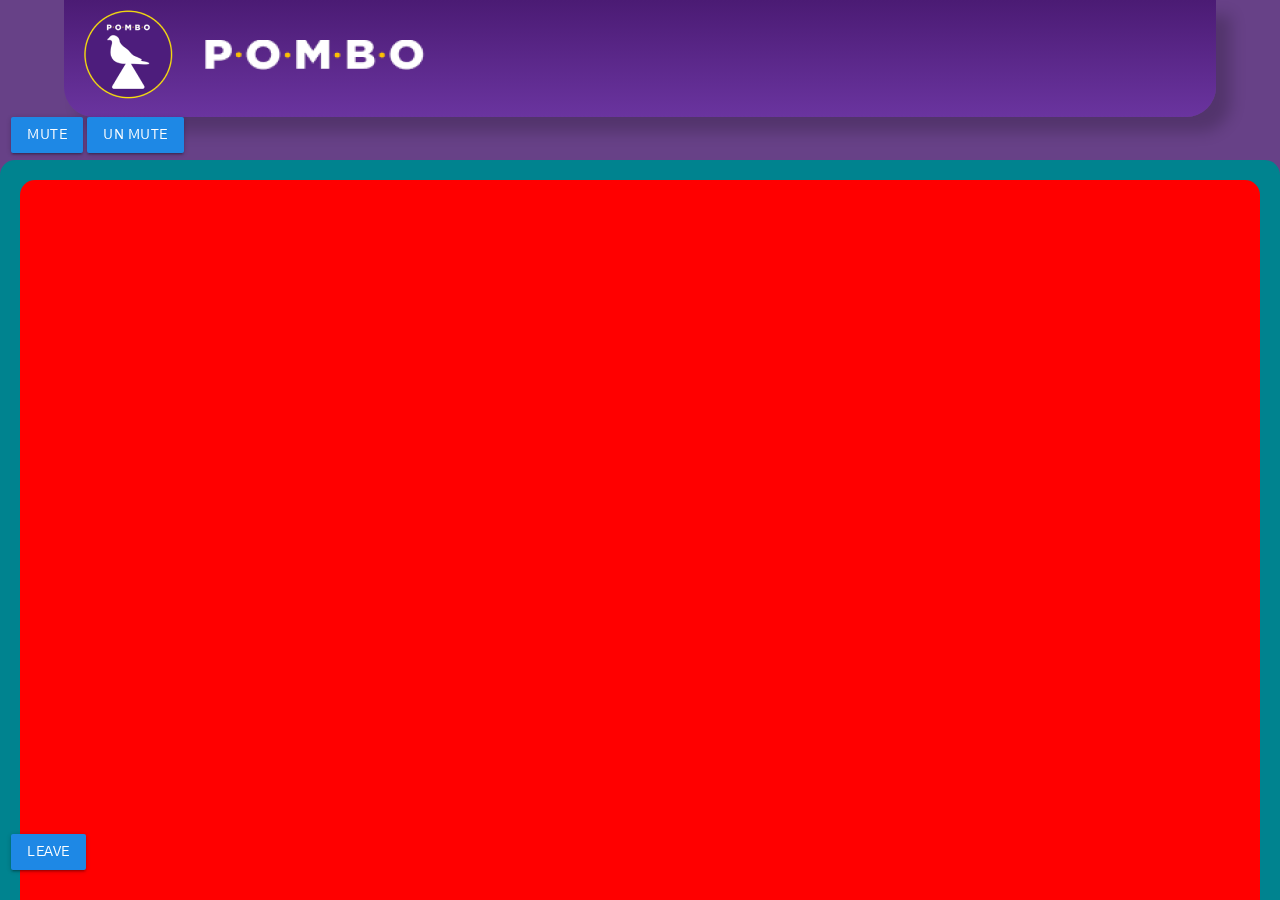
<file: index.html>
<!DOCTYPE html>
<html lang="en">

<head>
  <meta charset="UTF-8">
  <meta http-equiv="X-UA-Compatible" content="ie=edge">
  <meta name="viewport" content="width=device-width, initial-scale=1, shrink-to-fit=no">
  <title>Pombo Video Call Demo</title>
  <link rel="stylesheet" href="./assets/common.css" />
  <link rel="stylesheet" href="./assets/home.css" />
</head>
<body class="agora-theme">
  <header class="header shadow">
    <div>
      <img src="assets/imgs/Logo.png" alt="">
    </div>
  </header>
  <form id="form" class="row col l12 s12 ">
    <div class="row container col l12 s12">
      <div class="col hide" style="min-width: 433px; max-width: 443px">
        <div class="card" style="margin-top: 0px; margin-bottom: 0px;">
          <div class="row card-content" style="margin-bottom: 0px;">
              <div class="input-field">
                <label for="appID" class="active">App ID</label>
                <input type="text" placeholder="App ID" name="appID">
              </div>
              <div class="input-field">
                <label for="channel" class="active">Channel</label>
                <input type="text" placeholder="channel" name="channel">
              </div>
              <div class="input-field">
                <label for="token" class="active">Token</label>
                <input type="text" placeholder="token" name="token">
              </div>
              <div class="row" style="margin: 0">
                <div class="col s12">
                <button class="btn btn-raised btn-primary waves-effect waves-light" id="join">JOIN</button>
                <button class="btn btn-raised btn-primary waves-effect waves-light" id="leave">LEAVE</button>
                <button class="btn btn-raised btn-primary waves-effect waves-light" id="publish">PUBLISH</button>
                <button class="btn btn-raised btn-primary waves-effect waves-light" id="unpublish">UNPUBLISH</button>
                </div>
              </div>
          </div>
        </div>
        <ul class="collapsible card agora-secondary-border" style="margin-top: .4rem; border: 1px ">
          <li>
            <div class="collapsible-header agora-secondary-bg">
              <h8 class="center-align">ADVANCED SETTINGS</h8>
            </div>
            <div class="collapsible-body card-content">
              <div class="row">
                <div class="col s12">
                  <div class="input-field">
                    <label for="UID" class="active">UID</label>
                    <input type="number" placeholder="UID" name="uid">
                  </div>
                  <div class="input-field">
                    <label for="cameraId" class="active">CAMERA</label>
                    <select name="cameraId" id="cameraId"></select>
                  </div>
                  <div class="input-field">
                    <label for="microphoneId" class="active">MICROPHONE</label>
                    <select name="microphoneId" id="microphoneId"></select>
                  </div>
                  <div class="input-field">
                    <label for="cameraResolution" class="active">CAMERA RESOLUTION</label>
                    <select name="cameraResolution" id="cameraResolution"></select>
                  </div>
                  <div class="row col s12">
                    <div class="row">
                      <label for="mode" class="active">MODE</label>
                    </div>
                    <div class="row">
                      <label>
                        <input type="radio" class="with-gap" name="mode" value="live" checked />
                        <span>live</span>
                      </label>

                      <label>
                        <input type="radio" class="with-gap" name="mode" value="rtc" />
                        <span>rtc</span>
                      </label>
                    </div>
                  </div>
                  <div class="row col s12">
                    <div class="row">
                      <label for="codec" class="active">CODEC</label>
                    </div>
                    <div class="row">
                      <label>
                        <input type="radio" class="with-gap" name="codec" value="h264" checked />
                        <span>h264</span>
                      </label>

                      <label>
                        <input type="radio" class="with-gap" name="codec" value="vp8" />
                        <span>vp8</span>
                      </label>
                    </div>
                  </div>
                </div>
              </div>
          </li>
        </ul>
      </div>
      
      <div class="video-grid" id="video">
        <div class="video-view">
          <div id="local_stream" class="video-placeholder"></div>
          <div id="local_video_info" class="video-profile hide"></div>
          <div id="video_autoplay_local" class="autoplay-fallback hide"></div>
      </div>
    </div>
    <a href="javascript:;" class="btn btn-raised btn-primary waves-effect waves-light leave-btn" onclick="leaveFun()">LEAVE</a>
    <a href="javascript:;" class="btn btn-raised btn-primary waves-effect waves-light" id="mute">Mute</a>
    <a href="javascript:;" class="btn btn-raised btn-primary waves-effect waves-light" id="unmute">Un Mute</a>

    </form>
  <script src="vendor/jquery.min.js"></script>
  <script src="vendor/materialize.min.js"></script>
  <script src="AgoraRTCSDK-3.6.0.js"></script>
  <script>
    // const urlParams = new URLSearchParams(window.location.search);
    const paramToken = localStorage.getItem('token');
    console.log(paramToken);
    console.log("agora sdk version: " + AgoraRTC.VERSION + " compatible: " + AgoraRTC.checkSystemRequirements());
    var resolutions = [
      {
        name: "default",
        value: "default",
      },
      {
        name: "480p",
        value: "480p",
      },
      {
        name: "720p",
        value: "720p",
      },
      {
        name: "1080p",
        value: "1080p"
      }
    ]

    function Toastify (options) {
      M.toast({html: options.text, classes: options.classes})
    }

    var Toast = {
      info: (msg) => {
        Toastify({
          text: msg,
          classes: "info-toast"
        })
      },
      notice: (msg) => {
        Toastify({
          text: msg,
          classes: "notice-toast"
        })
      },
      error: (msg) => {
        Toastify({
          text: msg,
          classes: "error-toast"
        })
      }
    }
    function validator(formData, fields) {
      // var keys = Object.keys(formData)
      // for (let key of keys) {
      //   if (fields.indexOf(key) != -1) {
      //     if (!formData[key]) {
      //       Toast.error("Please Enter " + key)
      //       return false
      //     }
      //   }
      // }
      return true
    }

    function serializeformData() {
      var formData = $("#form").serializeArray()
      var obj = {
        appID: "1f8a8fc62e154378b9aa4315a6977233  ",
        cameraId: "",
        cameraResolution: "default",
        channel: "channel",
        codec: "h264",
        microphoneId: "",
        mode: "live",
        token: paramToken,
        uid: ""
      }
      // for (var item of formData) {
      //   var key = item.name
      //   var val = item.value
      //   obj[key] = val
      // }
      return obj
    }

    function addView (id, show) {
      if (!$("#" + id)[0]) {
        $("<div/>", {
          id: "remote_video_panel_" + id,
          class: "video-view",
        }).appendTo("#video")

        $("<div/>", {
          id: "remote_video_" + id,
          class: "video-placeholder",
        }).appendTo("#remote_video_panel_" + id)

        $("<div/>", {
          id: "remote_video_info_" + id,
          class: "video-profile " + (show ? "" :  "hide"),
        }).appendTo("#remote_video_panel_" + id)

        $("<div/>", {
          id: "video_autoplay_"+ id,
          class: "autoplay-fallback hide",
        }).appendTo("#remote_video_panel_" + id)
      }
    }
    function removeView (id) {
      if ($("#remote_video_panel_" + id)[0]) {
        $("#remote_video_panel_"+id).remove()
      }
    }

    function getDevices (next) {
      AgoraRTC.getDevices(function (items) {
        items.filter(function (item) {
          return ["audioinput", "videoinput"].indexOf(item.kind) !== -1
        })
        .map(function (item) {
          return {
          name: item.label,
          value: item.deviceId,
          kind: item.kind,
          }
        })
        var videos = []
        var audios = []
        for (var i = 0; i < items.length; i++) {
          var item = items[i]
          if ("videoinput" == item.kind) {
            var name = item.label
            var value = item.deviceId
            if (!name) {
              name = "camera-" + videos.length
            }
            videos.push({
              name: name,
              value: value,
              kind: item.kind
            })
          }
          if ("audioinput" == item.kind) {
            var name = item.label
            var value = item.deviceId
            if (!name) {
              name = "microphone-" + audios.length
            }
            audios.push({
              name: name,
              value: value,
              kind: item.kind
            })
          }
        }
        next({videos: videos, audios: audios})
      })
    }

    var rtc = {
      client: null,
      joined: false,
      published: false,
      localStream: null,
      remoteStreams: [],
      params: {}
    }

    function handleEvents (rtc) {
      // Occurs when an error message is reported and requires error handling.
      rtc.client.on("error", (err) => {
        console.log(err)
      })
      // Occurs when the peer user leaves the channel; for example, the peer user calls Client.leave.
      rtc.client.on("peer-leave", function (evt) {
        var id = evt.uid;
        console.log("id", evt)
        let streams = rtc.remoteStreams.filter(e => id !== e.getId())
        let peerStream = rtc.remoteStreams.find(e => id === e.getId())
        if(peerStream && peerStream.isPlaying()) {
          peerStream.stop()
        }
        rtc.remoteStreams = streams
        if (id !== rtc.params.uid) {
          removeView(id)
        }
        Toast.notice("peer leave")
        console.log("peer-leave", id)
      })
      // Occurs when the local stream is published.
      rtc.client.on("stream-published", function (evt) {
        Toast.notice("stream published success")
        console.log("stream-published")
      })
      // Occurs when the remote stream is added.
      rtc.client.on("stream-added", function (evt) {  
        var remoteStream = evt.stream
        var id = remoteStream.getId()
        Toast.info("stream-added uid: " + id)
        if (id !== rtc.params.uid) {
          rtc.client.subscribe(remoteStream, function (err) {
            console.log("stream subscribe failed", err)
          })
        }
        console.log("stream-added remote-uid: ", id)
      })
      // Occurs when a user subscribes to a remote stream.
      rtc.client.on("stream-subscribed", function (evt) {
        var remoteStream = evt.stream
        var id = remoteStream.getId()
        rtc.remoteStreams.push(remoteStream)
        addView(id)
        remoteStream.play("remote_video_" + id)
        Toast.info("stream-subscribed remote-uid: " + id)
        console.log("stream-subscribed remote-uid: ", id)
      })
      // Occurs when the remote stream is removed; for example, a peer user calls Client.unpublish.
      rtc.client.on("stream-removed", function (evt) {
        var remoteStream = evt.stream
        var id = remoteStream.getId()
        Toast.info("stream-removed uid: " + id)
        if(remoteStream.isPlaying()) {
          remoteStream.stop()
        }
        rtc.remoteStreams = rtc.remoteStreams.filter(function (stream) {
          return stream.getId() !== id
        })
        removeView(id)
        console.log("stream-removed remote-uid: ", id)
      })
      rtc.client.on("onTokenPrivilegeWillExpire", function(){
        // After requesting a new token
        // rtc.client.renewToken(token);
        Toast.info("onTokenPrivilegeWillExpire")
        console.log("onTokenPrivilegeWillExpire")
      })
      rtc.client.on("onTokenPrivilegeDidExpire", function(){
        // After requesting a new token
        // client.renewToken(token);
        Toast.info("onTokenPrivilegeDidExpire")
        console.log("onTokenPrivilegeDidExpire")
      })
    }

    /**
      * rtc: rtc object
      * option: {
      *  mode: string, "live" | "rtc"
      *  codec: string, "h264" | "vp8"
      *  appID: string
      *  channel: string, channel name
      *  uid: number
      *  token; string,
      * }
     **/
    function join (rtc, option) {
      if (rtc.joined) {
        Toast.error("Your already joined")
        return;
      }

      /**
       * A class defining the properties of the config parameter in the createClient method.
       * Note:
       *    Ensure that you do not leave mode and codec as empty.
       *    Ensure that you set these properties before calling Client.join.
       *  You could find more detail here. https://docs.agora.io/en/Video/API%20Reference/web/interfaces/agorartc.clientconfig.html
      **/
      rtc.client = AgoraRTC.createClient({mode: option.mode, codec: option.codec})

      rtc.params = option

      // handle AgoraRTC client event
      handleEvents(rtc)

      // init client
      rtc.client.init(option.appID, function () {
        console.log("init success")

        /**
         * Joins an AgoraRTC Channel
         * This method joins an AgoraRTC channel.
         * Parameters
         * tokenOrKey: string | null
         *    Low security requirements: Pass null as the parameter value.
         *    High security requirements: Pass the string of the Token or Channel Key as the parameter value. See Use Security Keys for details.
         *  channel: string
         *    A string that provides a unique channel name for the Agora session. The length must be within 64 bytes. Supported character scopes:
         *    26 lowercase English letters a-z
         *    26 uppercase English letters A-Z
         *    10 numbers 0-9
         *    Space
         *    "!", "#", "$", "%", "&", "(", ")", "+", "-", ":", ";", "<", "=", ".", ">", "?", "@", "[", "]", "^", "_", "{", "}", "|", "~", ","
         *  uid: number | null
         *    The user ID, an integer. Ensure this ID is unique. If you set the uid to null, the server assigns one and returns it in the onSuccess callback.
         *   Note:
         *      All users in the same channel should have the same type (number or string) of uid.
         *      If you use a number as the user ID, it should be a 32-bit unsigned integer with a value ranging from 0 to (232-1).
        **/
        rtc.client.join(option.token ? option.token : null, option.channel, option.uid ? +option.uid : null, function (uid) {
          Toast.notice("join channel: " + option.channel + " success, uid: " + uid)
          console.log("join channel: " + option.channel + " success, uid: " + uid)
          rtc.joined = true

          rtc.params.uid = uid

          // create local stream
          rtc.localStream = AgoraRTC.createStream({
            streamID: rtc.params.uid,
            audio: true,
            video: true,
            screen: false,
            microphoneId: option.microphoneId,
            cameraId: option.cameraId
          })

          // initialize local stream. Callback function executed after intitialization is done
          rtc.localStream.init(function () {
            console.log("init local stream success")
            // play stream with html element id "local_stream"
            rtc.localStream.play("local_stream")

            // publish local stream
            publish(rtc)
          }, function (err)  {
            Toast.error("stream init failed, please open console see more detail")
            console.error("init local stream failed ", err)
          })
        }, function(err) {
          Toast.error("client join failed, please open console see more detail")
          console.error("client join failed", err)
        })
      }, (err) => {
        Toast.error("client init failed, please open console see more detail")
        console.error(err)
      })
    }

    function publish (rtc) {
      if (!rtc.client) {
        Toast.error("Please Join Room First")
        return
      }
      if (rtc.published) {
        Toast.error("Your already published")
        return
      }
      var oldState = rtc.published

      // publish localStream
      rtc.client.publish(rtc.localStream, function (err) {
        rtc.published = oldState
        console.log("publish failed")
        Toast.error("publish failed")
        console.error(err)
      })
      Toast.info("publish")
      rtc.published = true
    }
    function muteAudio(rtc){
      rtc.client.on("mute-audio", function(evt) {
    var uid = evt.uid;
    var strm = evt.stream;
    strm.muteAudio();
    console.log("mute audio:" + uid);
    //alert("mute audio:" + uid);
  });
}
function unmuteAudio(rtc){
      rtc.client.on("unmute-audio", function(evt) {
    var uid = evt.uid;
    var strm = evt.stream;
    strm.unmuteAudio();
    console.log("mute audio:" + uid);
    //alert("mute audio:" + uid);
  });
}
    function unpublish (rtc) {
      if (!rtc.client) {
        Toast.error("Please Join Room First")
        return
      }
      if (!rtc.published) {
        Toast.error("Your didn't publish")
        return
      }
      var oldState = rtc.published
      rtc.client.unpublish(rtc.localStream, function (err) {
        rtc.published = oldState
        console.log("unpublish failed")
        Toast.error("unpublish failed")
        console.error(err)
      })
      Toast.info("unpublish")
      rtc.published = false
    }

    function leave (rtc) {
      if (!rtc.client) {
        Toast.error("Please Join First!")
        return
      }
      if (!rtc.joined) {
        Toast.error("You are not in channel")
        return
      }
      /**
       * Leaves an AgoraRTC Channel
       * This method enables a user to leave a channel.
       **/
      
      rtc.client.leave(function () {
        // stop stream
        if(rtc.localStream.isPlaying()) {
          rtc.localStream.stop()
        }
        // close stream
        rtc.localStream.close()
       
        for (let i = 0; i < rtc.remoteStreams.length; i++) {
          var stream = rtc.remoteStreams.shift()
          var id = stream.getId()
          if(stream.isPlaying()) {
            stream.stop()
          }
          removeView(id)
        }
        rtc.localStream = null
        rtc.remoteStreams = []
        rtc.client = null
        console.log("client leaves channel success")
        rtc.published = false
        rtc.joined = false
        Toast.notice("leave success");
       
      }, function (err) {
        console.log("channel leave failed")
        Toast.error("leave success")
        console.error(err)
      });
     
    }

    // This function automatically executes when a document is ready.
    $(function () {
      // This will fetch all the devices and will populate the UI for every device. (Audio and Video)
      getDevices(function (devices) {
        devices.audios.forEach(function (audio) {
          $("<option/>", {
            value: audio.value,
            text: audio.name,
          }).appendTo("#microphoneId")
        })
        devices.videos.forEach(function (video) {
          $("<option/>", {
            value: video.value,
            text: video.name,
          }).appendTo("#cameraId")
        })
        // To populate UI with different camera resolutions
        resolutions.forEach(function (resolution) {
          $("<option/>", {
            value: resolution.value,
            text: resolution.name
          }).appendTo("#cameraResolution")
        })
        M.AutoInit()
      })

      var fields = ["appID", "channel"]

      // This will start the join functions with all the configuration selected by the user.
      // $("#join").on("click", function (e) {
      //   console.log("join")
      //   // e.preventDefault();
      //   var params = serializeformData(); // Data is feteched and serilized from the form element.
      //   console.log('---------------',params);
      //   if (validator(params, fields)) {
      //     join(rtc, params)
      //   }
      // });
      $(document).ready(function(){
       setTimeout(function(){

        var params = serializeformData(); // Data is feteched and serilized from the form element.
        console.log('---------------',params);
        if (validator(params, fields)) {
          join(rtc, params)
        }
       },1000)
      })
      // This publishes the video feed to Agora
      $("#publish").on("click", function (e) {
        console.log("publish")
        e.preventDefault()
        var params = serializeformData()
        if (validator(params, fields)) {
          publish(rtc)
        }
      });
      // Unpublishes the video feed from Agora
      $("#unpublish").on("click", function (e) {
        console.log("unpublish")
        e.preventDefault()
        var params = serializeformData()
        if (validator(params, fields)) {
          unpublish(rtc)
        }
      });
      // Leeaves the chanenl if someone clicks the leave button
      $("#leave").on("click", function (e) {
       
        console.log("leave")
        e.preventDefault()
        var params = serializeformData()
        if (validator(params, fields)) {
          leave(rtc)
        }
      })
    });
    $('#mute').on('click', function(){
      muteAudio(rtc);
    })
    $('#unmute').on('click', function(){
      unmuteAudio(rtc);
    })
    function leaveFun() {
      localStorage.clear();
        window.location.href = 'home-test.html';
    }
    
  </script>
</html>
</file>
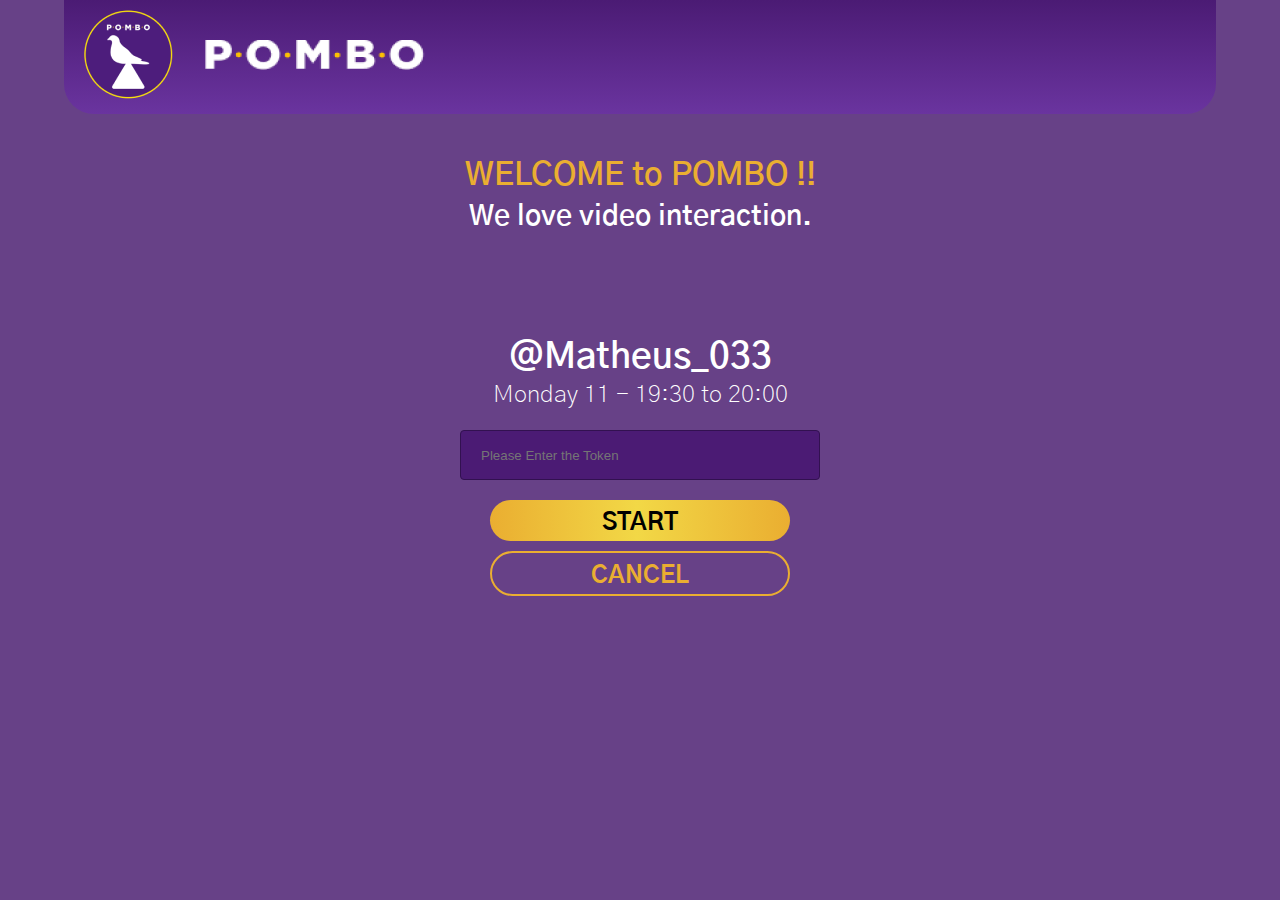
<file: home -test.html>
<!DOCTYPE html>
<html lang="en">

<head>
  <meta charset="UTF-8">
  <meta http-equiv="X-UA-Compatible" content="ie=edge">
  <meta name="viewport" content="width=device-width, initial-scale=1, shrink-to-fit=no">
  <title>Basic Communication</title>
  <link rel="stylesheet" href="./assets/home.css" />
</head>
<body >
  <header class="header">
    <div>
      <img src="assets/imgs/Logo.png" alt="">
    </div>
  </header>
  <div class="main-content text-center">
    <h1>WELCOME to POMBO !!</h1>
    <h2>We love video interaction.</h2>
    <div class="name">@Matheus_033</div>
    <div class="time">Monday 11 - 19:30 to 20:00</div>

    <div class="controls">
    <div>
      <input type="text" id="token" name="channel" placeholder="Please Enter the Token">
    </div>
    </div>
    <div class="btns">
      <a class="yellow-btn" onclick="tokenFun()" href="javascript:;">Start</a>
      <a class="border-btn" href="javascript:;">Cancel</a>
    </div>
  </div>
</body>
<script src="vendor/jquery.min.js"></script>

<script>
  function tokenFun() {
    var token = document.getElementById('token').value
    console.log(token);
    localStorage.setItem('token',token.toString());
    
    console.log(localStorage.getItem('token'));

    window.location = 'index.html';
    // window.location= 
  }
//   $(document).on('click','.yellow-btn', function(){
  
// })
</script>
</html>
</file>
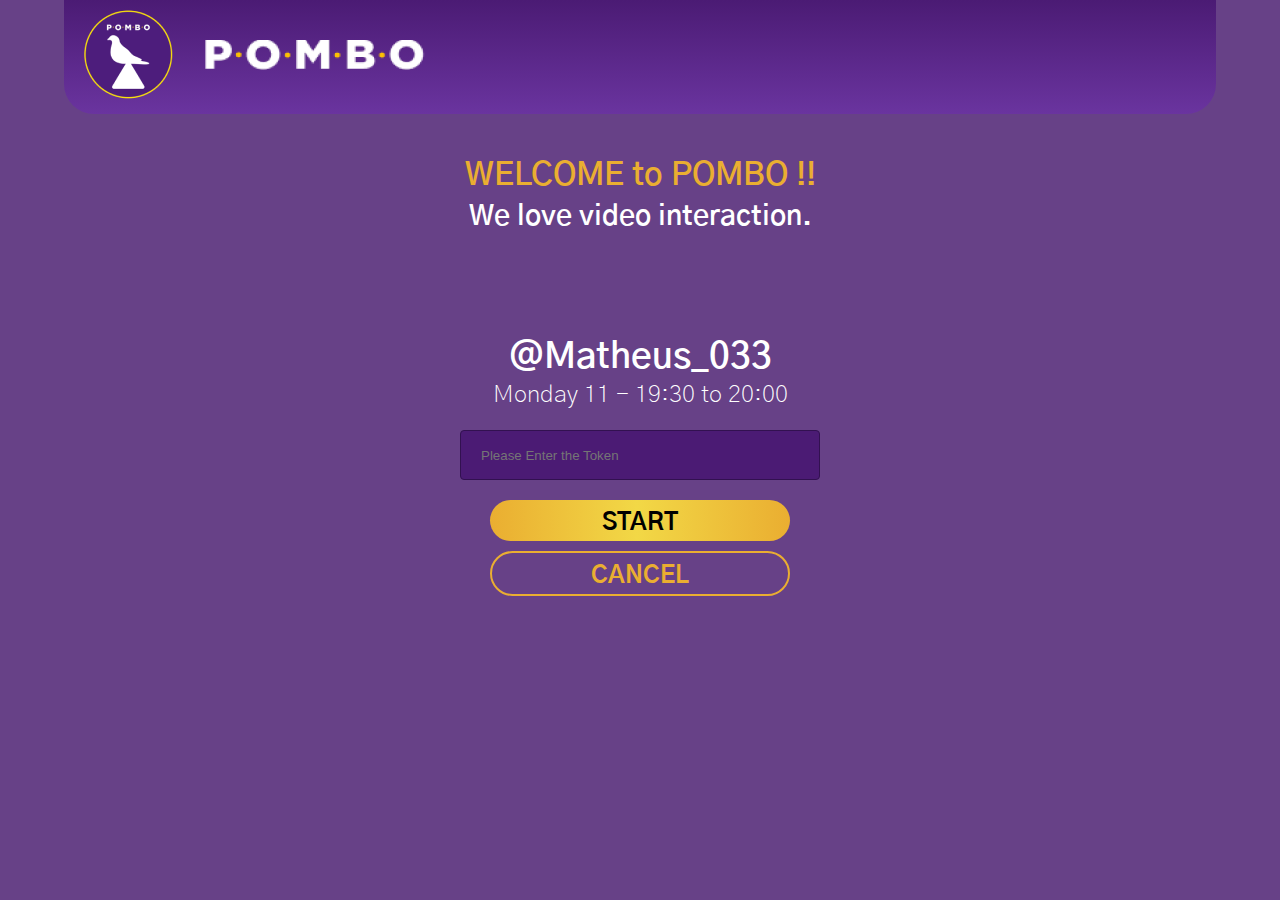
<file: home-test.html>
<!DOCTYPE html>
<html lang="en">

<head>
  <meta charset="UTF-8">
  <meta http-equiv="X-UA-Compatible" content="ie=edge">
  <meta name="viewport" content="width=device-width, initial-scale=1, shrink-to-fit=no">
  <title>Pombo Video Call Demo</title>
  <link rel="stylesheet" href="./assets/home.css" />
</head>
<body >
  <header class="header">
    <div>
      <img src="assets/imgs/Logo.png" alt="">
    </div>
  </header>
  <div class="main-content text-center">
    <h1>WELCOME to POMBO !!</h1>
    <h2>We love video interaction.</h2>
    <div class="name">@Matheus_033</div>
    <div class="time">Monday 11 - 19:30 to 20:00</div>

    <div class="controls">
    <div>
      <input type="text" id="token" name="channel" placeholder="Please Enter the Token">
    </div>
    </div>
    <div class="btns">
      <a class="yellow-btn" onclick="tokenFun()" href="javascript:;">Start</a>
      <a class="border-btn" href="javascript:;">Cancel</a>
    </div>
  </div>
</body>
<script src="vendor/jquery.min.js"></script>

<script>
  function tokenFun() {
    var token = document.getElementById('token').value
    console.log(token);
    localStorage.setItem('token',token.toString());
    
    console.log(localStorage.getItem('token'));

    window.location = 'index.html';
    // window.location= 
  }
//   $(document).on('click','.yellow-btn', function(){
  
// })
</script>
</html>
</file>
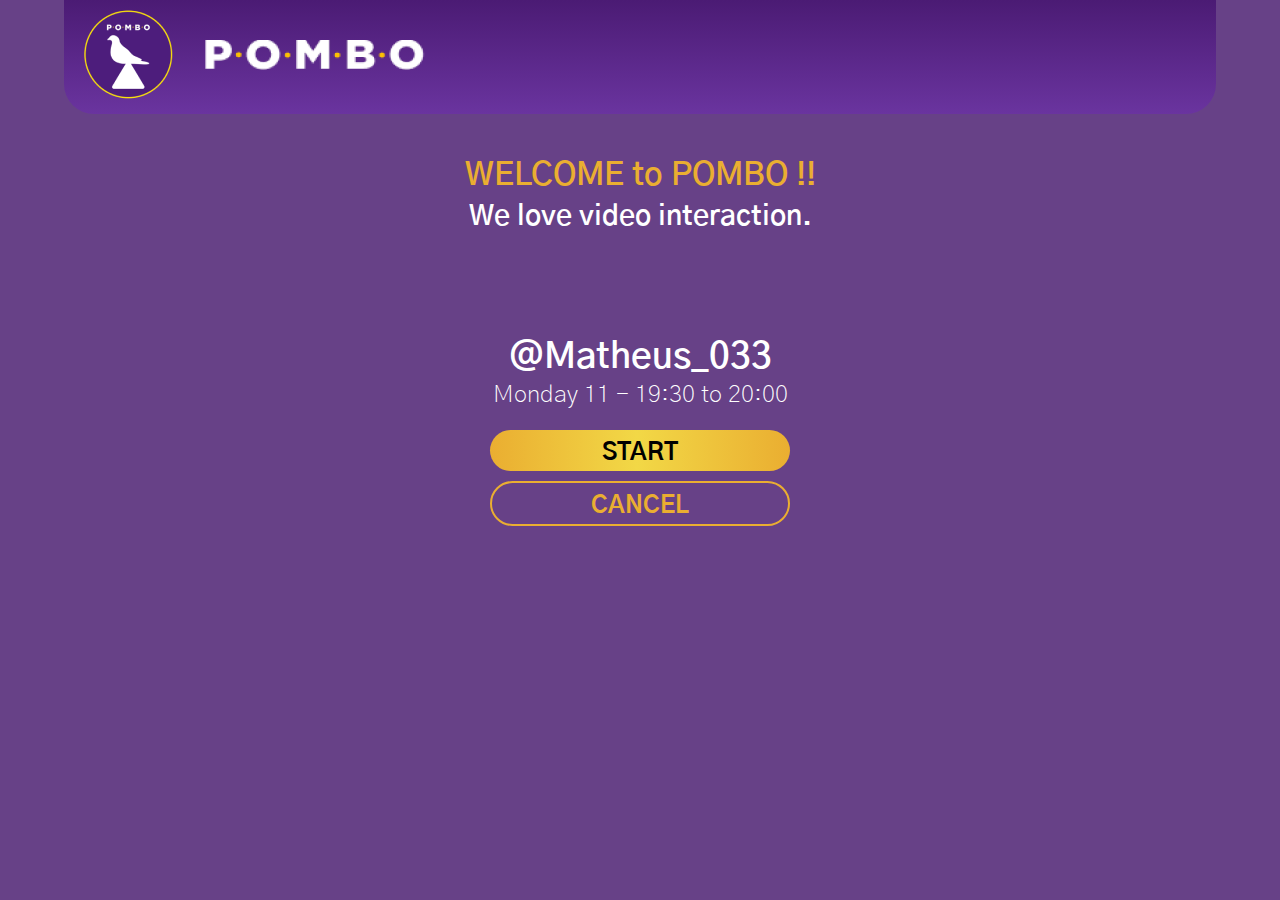
<file: home.html>
<!DOCTYPE html>
<html lang="en">

<head>
  <meta charset="UTF-8">
  <meta http-equiv="X-UA-Compatible" content="ie=edge">
  <meta name="viewport" content="width=device-width, initial-scale=1, shrink-to-fit=no">
  <title>Pombo Video Call Demo</title>
  <link rel="stylesheet" href="./assets/home.css" />
</head>
<body >
  <header class="header">
    <div>
      <img src="assets/imgs/Logo.png" alt="">
    </div>
  </header>
  <div class="main-content text-center">
    <h1>WELCOME to POMBO !!</h1>
    <h2>We love video interaction.</h2>
    <div class="name">@Matheus_033</div>
    <div class="time">Monday 11 - 19:30 to 20:00</div>
    <div class="btns">
      <a class="yellow-btn" href="javascript:;">Start</a>
      <a class="border-btn" href="javascript:;">Cancel</a>
    </div>
  </div>
</body>
</html>
</file>
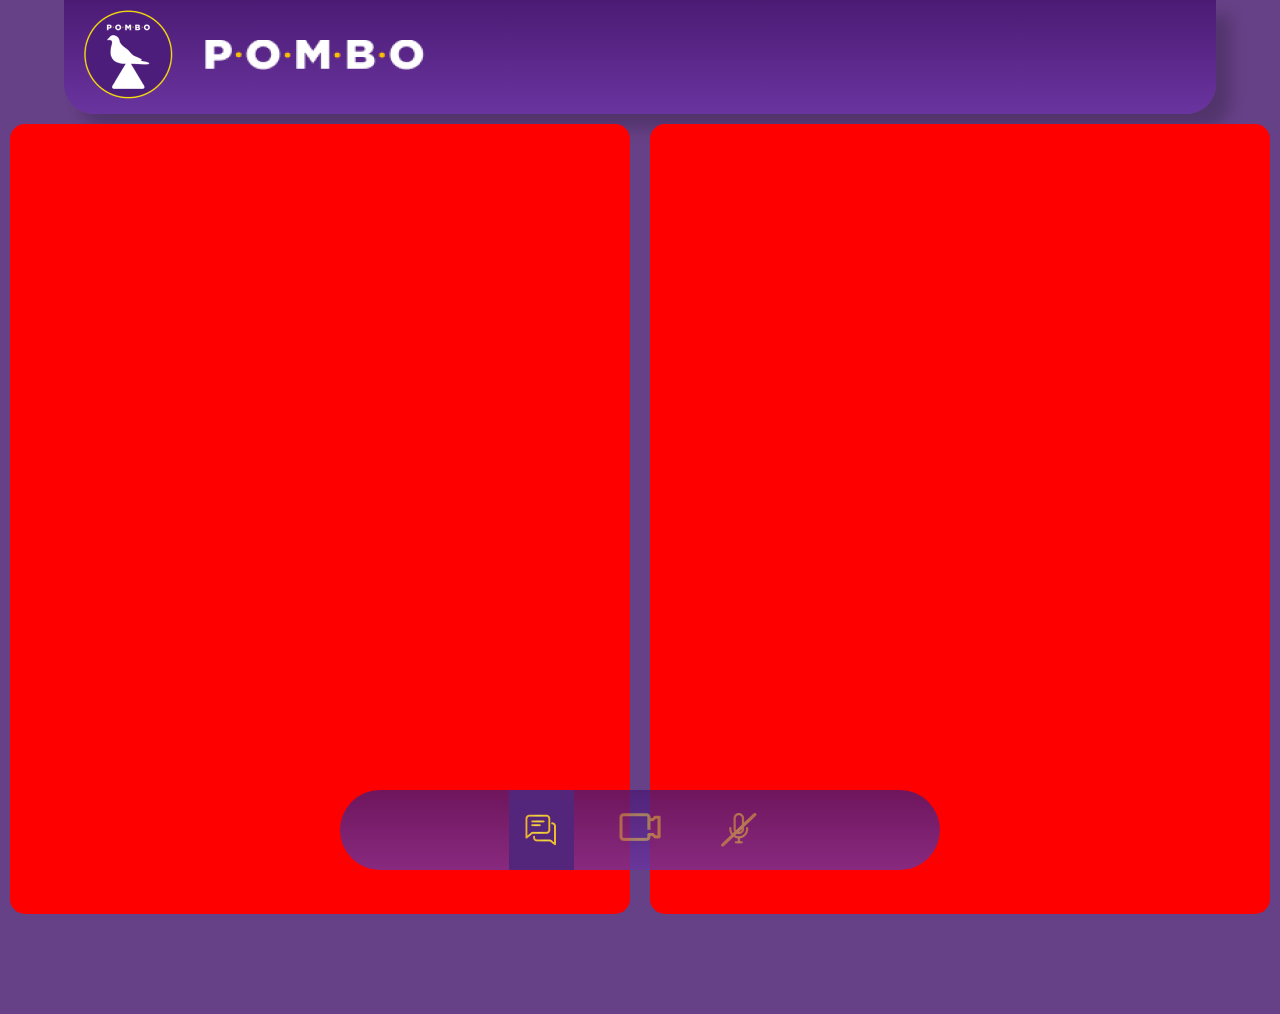
<file: video-call.html>
<!DOCTYPE html>
<html lang="en">

<head>
  <meta charset="UTF-8">
  <meta http-equiv="X-UA-Compatible" content="ie=edge">
  <meta name="viewport" content="width=device-width, initial-scale=1, shrink-to-fit=no">
  <title>Pombo Video Call Demo</title>
  <link rel="stylesheet" href="./assets/home.css" />
</head>
<body >
  <header class="header shadow">
    <div>
      <img src="assets/imgs/Logo.png" alt="">
    </div>
  </header>
  <div class="video-grid" id="video">
    <div class="video-view">
      <div id="local_stream" class="video-placeholder"></div>
      <div id="local_stream" class="video-placeholder"></div>
    </div>
    <div class="call-controls">
      <a href="javascript:;" class="msg-icon active"><img src="assets/imgs/chat.png" alt=""></a>
      <a href="javascript:;" class="video-icon"><img src="assets/imgs/video.png" alt=""></a>
      <a href="javascript:;" class="mic-icon"><img src="assets/imgs/mic.png" alt=""></a>
    </div>
  </div>
  
</body>
</html>
</file>
<file: assets/home.css>
@import url('https://fonts.googleapis.com/css2?family=Gothic+A1:wght@100;200;600;700&display=swap');
 body {
   background-color: #674187 !important;
   font-family: 'Gothic A1', sans-serif;
   margin:0;
 }
 body, html{
     height: 100%;
 }
 *{
   box-sizing: border-box;
   -moz-box-sizing: border-box;
   -webkit-box-sizing: border-box;
 }
  .header {
    border-radius: 0 0 30px 30px;
    background: #4b1b74;
    background: #4b1b74;
    background: -moz-linear-gradient(top,  #4b1b74 0%, #6a349f 100%);
    background: -webkit-linear-gradient(top,  #4b1b74 0%,#6a349f 100%);
    background: linear-gradient(to bottom,  #4b1b74 0%,#6a349f 100%);
    filter: progid:DXImageTransform.Microsoft.gradient( startColorstr='#4b1b74', endColorstr='#6a349f',GradientType=0 );   
   padding: 10px 20px ;
   max-width: 90%;
   margin: 0 auto;
 
  }
  .header.shadow {
    box-shadow: 15px 15px 15px rgba(0, 0, 0, 0.2);
 
  }
  .main-content {
    width: 400px;
    max-width: 100%;
    margin: auto;
    padding: 20px;
    text-align: center;
   }
   .main-content h1{
     color: #EAAE31;
     font-size: 32px;
     font-weight: 600;
     margin-bottom: 0;
  }
  .main-content h2{
   color: #ffffff;
   font-size: 28px;
   margin-top: 5px;
   font-weight: 600;
  }
  .main-content .name{
   color: #ffffff;
   font-size: 36px;
   font-weight: 600;
   margin-top: 100px;
  }
  .main-content .time{
   color: #ffffff;
   font-weight: 200;
   font-size: 24px;
  }
  .main-content .btns {
    margin:20px 0 ;
    padding: 0 30px;
    font-weight: 600;
  }
  .main-content .btns a{
   width: 100%;
   padding: 8px 6px 3px;
    border-radius: 50px;
   display: block;
   text-align: center;
   text-decoration: none;
   font-weight: 700;
   font-size: 24px;
   text-transform: uppercase;
   margin: 10px 0;
  }
  .main-content .btns .yellow-btn{
   background: #eaae31;
   background: -moz-linear-gradient(left,  #eaae31 0%, #f2d846 49%, #eaae31 100%);
   background: -webkit-linear-gradient(left,  #eaae31 0%,#f2d846 49%,#eaae31 100%);
   background: linear-gradient(to right,  #eaae31 0%,#f2d846 49%,#eaae31 100%);
   filter: progid:DXImageTransform.Microsoft.gradient( startColorstr='#eaae31', endColorstr='#eaae31',GradientType=1 );
   color: #000000;
   font-weight: 700;
 
  }
  .main-content .btns .border-btn{
   border:2px solid #EAAE31;
   color: #EAAE31;
   font-weight: 700;
 
  }
  .controls {
    margin: 20px 0 10px;
  }
 .controls input {
    background: #4b1b74;
    border:1px solid #321150;
    width: 100%;
    border-radius: 4px;
    height: 50px;
    outline: none;
    box-shadow: none;
    color: #ffffff;
    padding: 0 20px;
 }

  .video-grid{
      height: 100%;
  }
  .video-view{
      display: flex;
      height: 90%;
      flex-flow: row wrap;
  }
  .video-view .video-placeholder{
       
        margin: 10px;
        border-radius: 15px;
        background: red;
        width: 100%;
  }
  @media screen and (min-width:768px) {
    .video-view .video-placeholder{  
    flex: 1;
    }
  }
  .call-controls {
    position: absolute;
    max-width: 100%;
    border-radius: 50px;
    width: 600px;
    left: 0;
    right: 0;
    margin: auto;
    bottom: 30px;
    background: -moz-linear-gradient(top,  rgba(75,27,116,0.8) 0%, rgba(106,52,159,0.8) 100%);
    background: -webkit-linear-gradient(top,  rgba(75,27,116,0.8) 0%,rgba(106,52,159,0.8) 100%);
    background: linear-gradient(to bottom,  rgba(75,27,116,0.8) 0%,rgba(106,52,159,0.8) 100%);
    filter: progid:DXImageTransform.Microsoft.gradient( startColorstr='#cc4b1b74', endColorstr='#cc6a349f',GradientType=0 );    
    text-align: center;
  }
  .call-controls a {
    margin: 0 15px;
    vertical-align: middle;
    opacity: 0.5;
    display: inline-block;
    height: 80px;
    width: 65px;
    padding: 23px 0;
    text-align: center;
}
.call-controls a.active {
  background: #53257b;
  opacity: 1;
}
</file>
